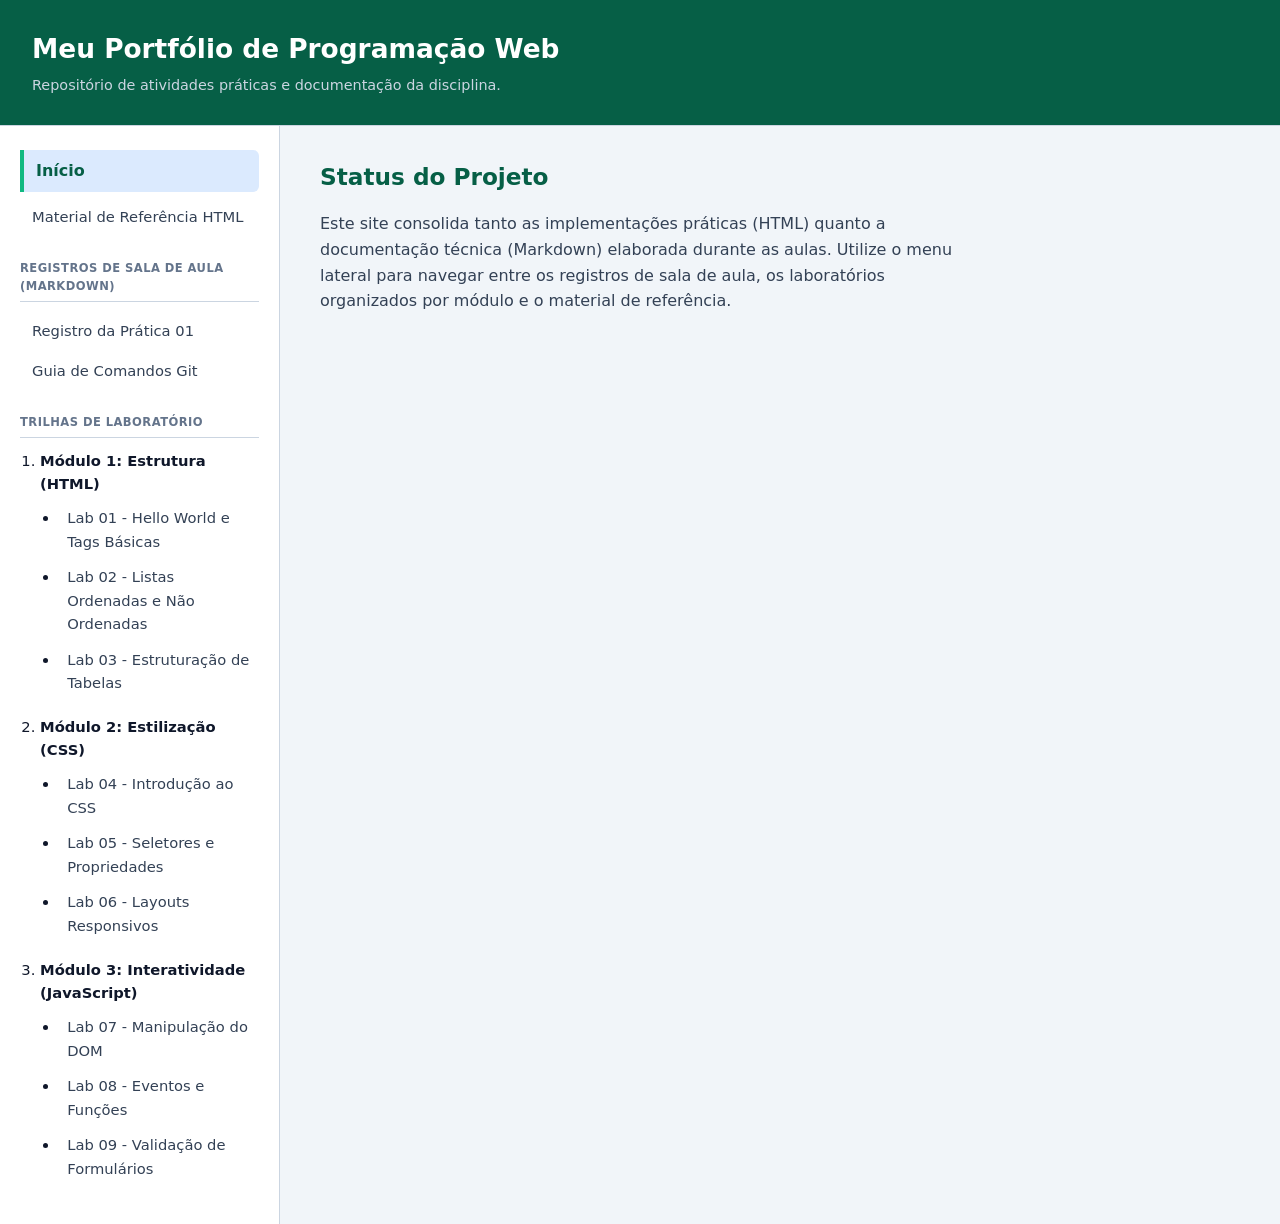
<file: index.html>
<!DOCTYPE html>
<html lang="pt-BR">
<head>
    <meta charset="UTF-8">
    <meta name="viewport" content="width=device-width, initial-scale=1.0">
    <title>Meu Portfólio de Programação Web</title>
    <link rel="stylesheet" href="css/style.css">
</head>
<body>

    <header>
        <h1>Meu Portfólio de Programação Web</h1>
        <p>Repositório de atividades práticas e documentação da disciplina.</p>
    </header>

    <nav aria-label="Menu Principal">
        <ul class="menu-principal">
            <li><strong class="ativo">Início</strong></li>
            <li><a href="referencias.html">Material de Referência HTML</a></li>
            
            <li class="secao-nav">
                <span class="titulo-secao">Registros de Sala de Aula (Markdown)</span>
                <ul class="lista-registros">
                    <li><a href="docs/md-semana01.html">Registro da Prática 01</a></li>
                    <li><a href="docs/comandos-git.html">Guia de Comandos Git</a></li>
                </ul>
            </li>

            <li class="secao-nav">
                <span class="titulo-secao">Trilhas de Laboratório</span>
                <ol class="lista-modulos">
                    <li><strong>Módulo 1: Estrutura (HTML)</strong>
                        <ul class="lista-labs">
                            <li><a href="Lab/01/index.html">Lab 01 - Hello World e Tags Básicas</a></li>
                            <li><a href="Lab/02/index.html">Lab 02 - Listas Ordenadas e Não Ordenadas</a></li>
                            <li><a href="Lab/03/index.html">Lab 03 - Estruturação de Tabelas</a></li>
                        </ul>
                    </li>
                    <li><strong>Módulo 2: Estilização (CSS)</strong>
                        <ul class="lista-labs">
                            <li><a href="Lab/04/index.html">Lab 04 - Introdução ao CSS</a></li>
                            <li><a href="Lab/05/index.html">Lab 05 - Seletores e Propriedades</a></li>
                            <li><a href="Lab/06/index.html">Lab 06 - Layouts Responsivos</a></li>
                        </ul>
                    </li>
                    <li><strong>Módulo 3: Interatividade (JavaScript)</strong>
                        <ul class="lista-labs">
                            <li><a href="Lab/07/index.html">Lab 07 - Manipulação do DOM</a></li>
                            <li><a href="Lab/08/index.html">Lab 08 - Eventos e Funções</a></li>
                            <li><a href="Lab/09/index.html">Lab 09 - Validação de Formulários</a></li>
                        </ul>
                    </li>
                </ol>
            </li>
        </ul>
    </nav>

    <hr>

    <main>
        <h2>Status do Projeto</h2>
        <p>Este site consolida tanto as implementações práticas (HTML) quanto a documentação técnica (Markdown) elaborada durante as aulas. Utilize o menu lateral para navegar entre os registros de sala de aula, os laboratórios organizados por módulo e o material de referência.</p>
    </main>

</body>
</html>
</file>
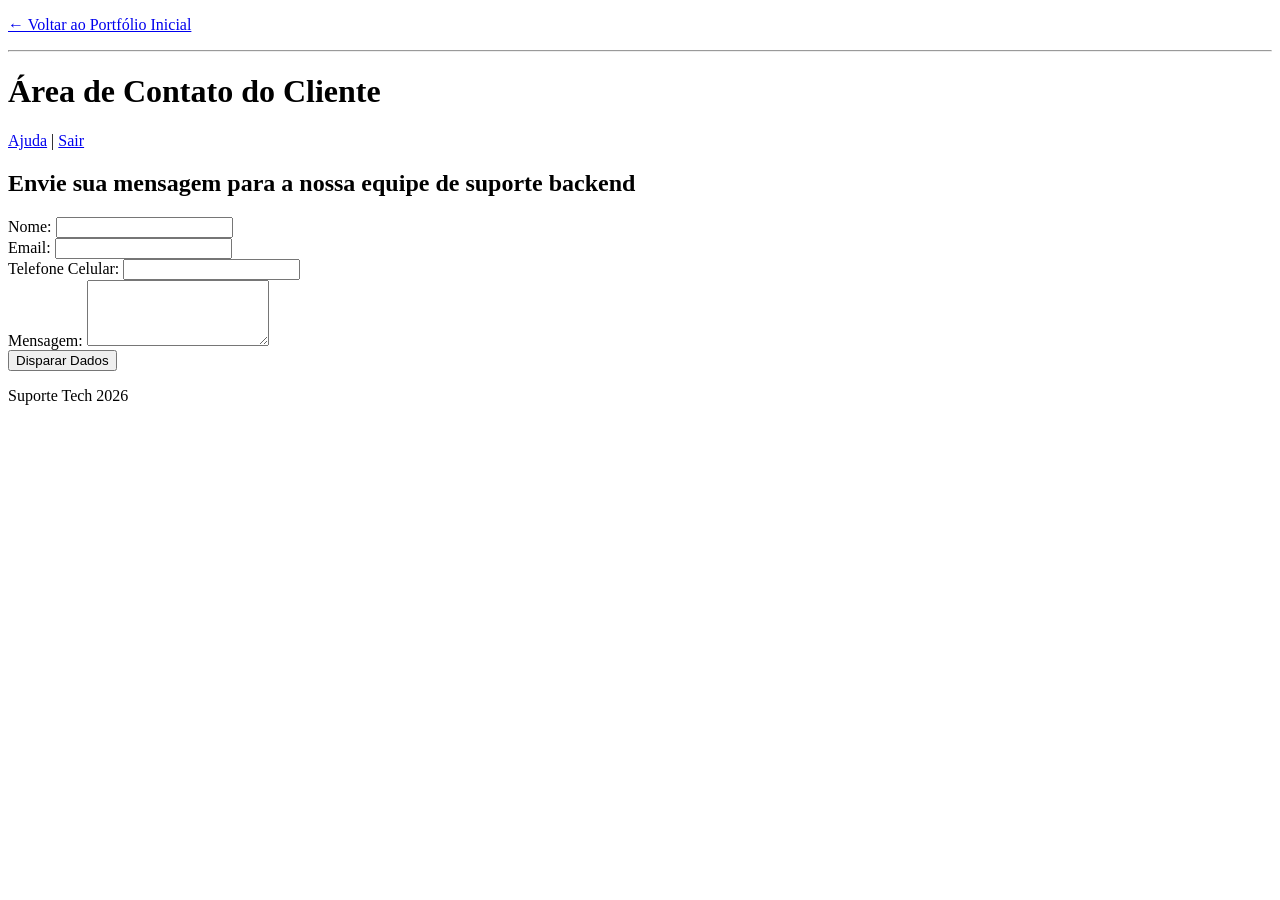
<file: Lab/01/index.html>
<!DOCTYPE HTML>
<html lang="pt-BR">
<head>
    <meta charset="UTF-8">
    <meta name="viewport" content="width=device-width, initial-scale=1.0">
    <meta name="description" content="O portal d IF Fluminense é o local de acesso de tods os alunos a informações do campus.">
    <title>Portal do IFF</title>
</head>
<body>
    <p><a href="../../index.html">&larr; Voltar ao Portfólio Inicial</a></p>
    <hr>
    <header>
        <h1>Área de Contato do Cliente</h1>
          <nav id = "menu">
            <a href="#">Ajuda</a> | <a href="#">Sair</a>
          </nav>
    </header>

    <main>
        <section>
           <h2>Envie sua mensagem para a nossa equipe de suporte backend</h2>
        
               <form action="/enviar" method="POST">

                  <article>
                    <label for="nome">Nome:</label>
                    <input type="text" id="nome" name="nome" required minlength="3">
                  </article>

                  <article>
                    <label for="email">Email:</label>
                    <input type="email" id="email" name="email" required minlength="5">
                  </article>

                  <article>
                    <label for="celular">Telefone Celular:</label>
                    <input type="tel" id="celular" name="celular"
                        minlength="11"                   
                        maxlength="11" 
                        required pattern="[0-9]{11}"
                        inputmode= "numeric"   
                        title="O celular deve conter exatamente 11 números, sem espaços ou traços (Ex: 11999999999)">
                  </article>

                  <article>
                    <label for="msg">Mensagem:</label>
                    <textarea id="msg" name="msg" rows="4" required></textarea>
                  </article>
              <button type="submit">Disparar Dados</button>
          </form>
        </section>
    </main>

    <footer>
        <p>Suporte Tech 2026<p>
    </footer>
</body>
</html>
</file>
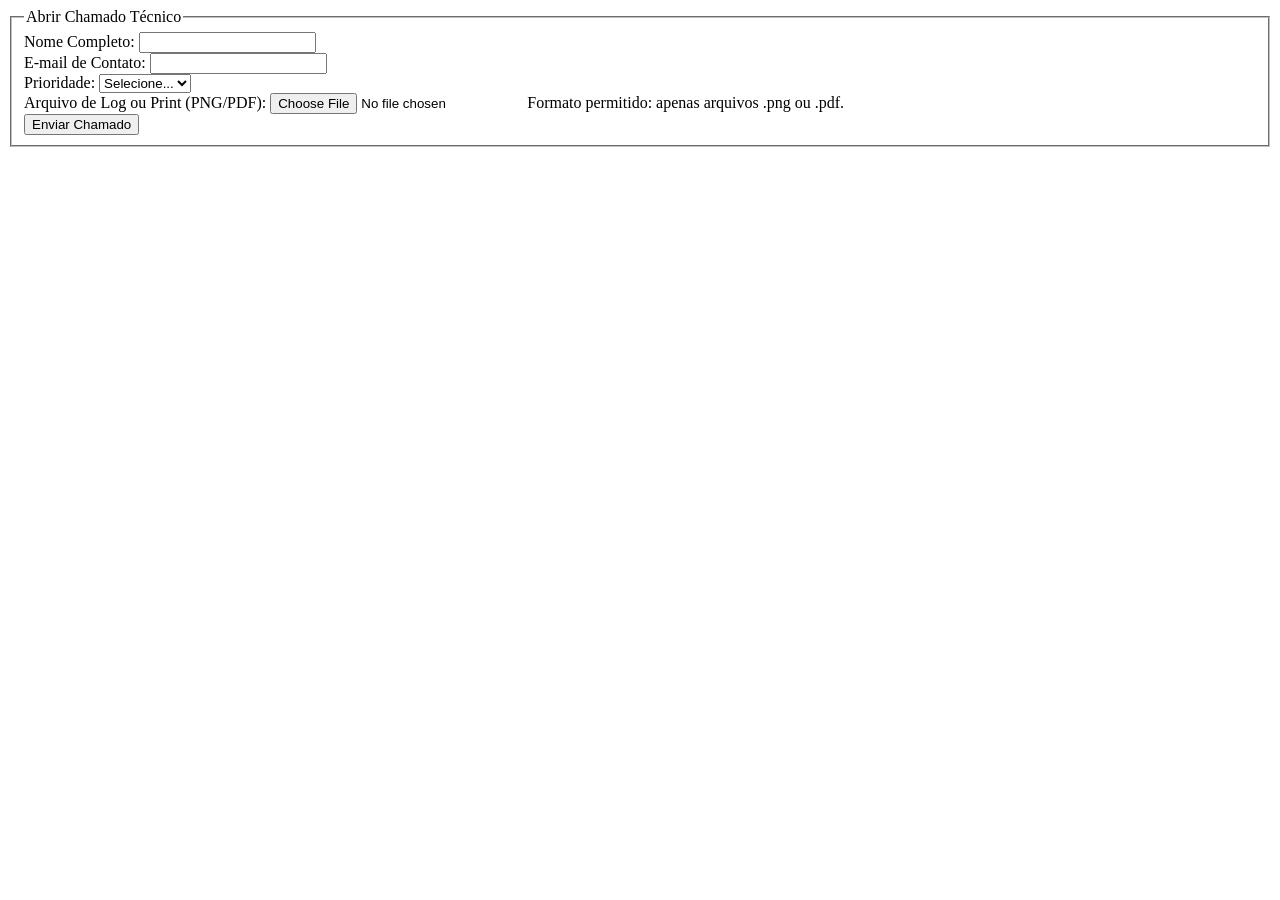
<file: Lab/04/index.html>
<!DOCTYPE html>
<html lang="pt-BR">
<head>
    <meta charset="UTF-8">
    <meta name="viewport" content="width=device-width, initial-scale=1.0">
    <title>Formulário de Suporte Técnico</title>
</head>
<body>

    <form action="https://httpbin.org/post" method="POST" enctype="multipart/form-data" class="box-suporte">
        <fieldset>
            <legend>Abrir Chamado Técnico</legend>
            
            <div class="campo">
                <label for="nome">Nome Completo:</label>
                <input type="text" id="nome" name="nome" required>
            </div>

            <div class="campo">
                <label for="email">E-mail de Contato:</label>
                <input type="email" id="email" name="email" required>
            </div>

            <div class="campo">
                <label for="prioridade">Prioridade:</label>
                <select id="prioridade" name="prioridade" required>
                    <option value="">Selecione...</option>
                    <option value="Baixa">Baixa</option>
                    <option value="Média">Média</option>
                    <option value="Alta">Alta</option>
                </select>
            </div>

            <div class="campo">
                <label for="anexo">Arquivo de Log ou Print (PNG/PDF):</label>
                <input 
                    type="file" 
                    id="anexo" 
                    name="anexo" 
                    accept="image/png,application/pdf" 
                    aria-describedby="ajuda-anexo" 
                    required
                >
                <span id="ajuda-anexo" class="instrucao">Formato permitido: apenas arquivos .png ou .pdf.</span>
            </div>

            <button type="submit">Enviar Chamado</button>
        </fieldset>
    </form>

</body>
</html>
</file>
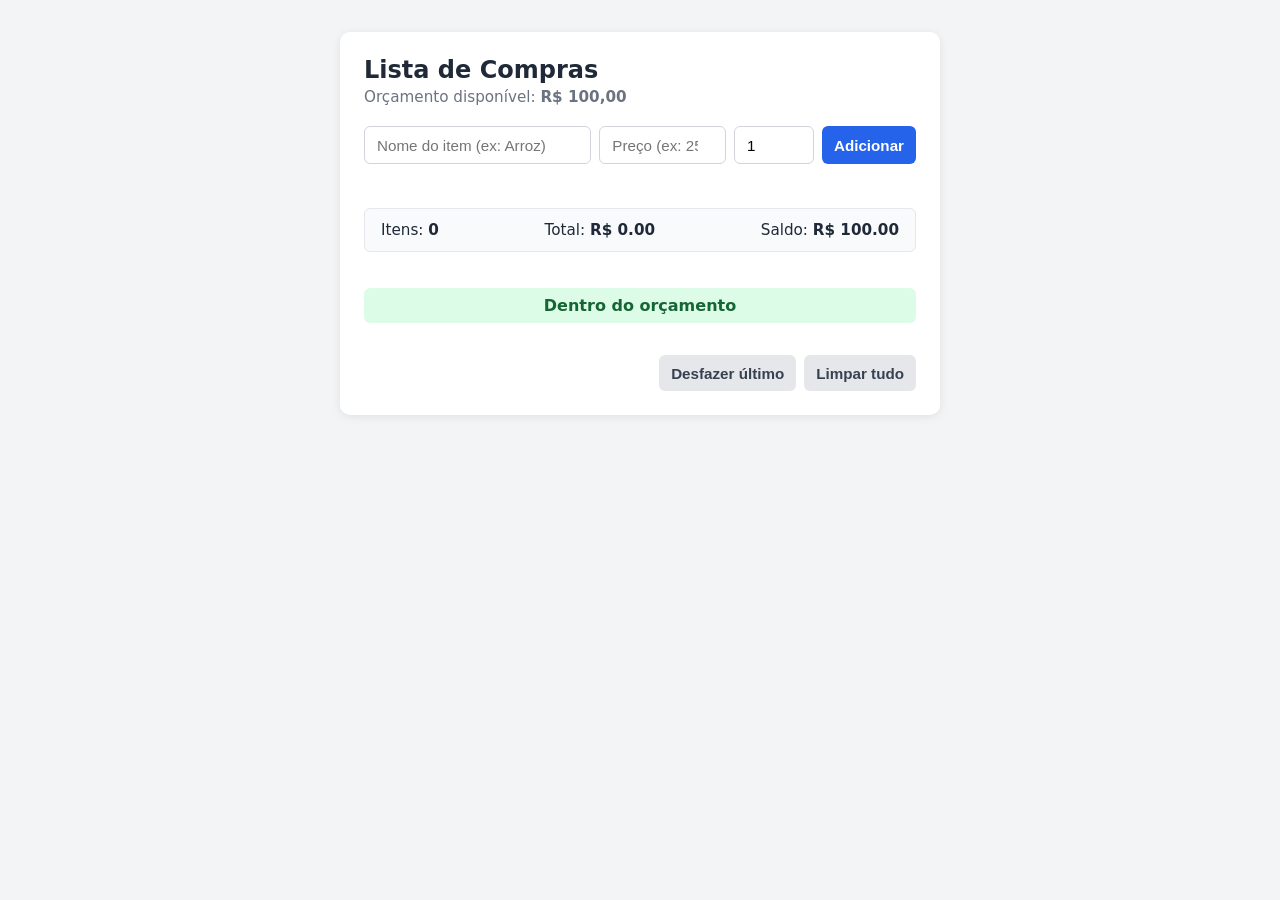
<file: Lab/05/index.html>
<!DOCTYPE html>
<html lang="pt-BR">
<head>
  <meta charset="UTF-8">
  <meta name="viewport" content="width=device-width, initial-scale=1.0">
  <title>Lista de Compras</title>
  <link rel="stylesheet" href="style.css">
</head>
<body>
  <main class="container">
    <header>
      <h1>Lista de Compras</h1>
      <p class="subtitulo">Orçamento disponível: <strong>R$ 100,00</strong></p>
    </header>

    <section class="formulario" aria-label="Adicionar item">
      <input
        type="text"
        id="nome"
        aria-label="Nome do item"
        placeholder="Nome do item (ex: Arroz)"
        autocomplete="off"
      >
      <input
        type="number"
        id="preco"
        aria-label="Preço unitário"
        placeholder="Preço (ex: 25.50)"
        step="0.01"
        min="0.01"
      >
      <input
        type="number"
        id="quantidade"
        aria-label="Quantidade"
        placeholder="Qtd"
        value="1"
        min="1"
        step="1"
      >
      <button type="button" id="btn-adicionar">Adicionar</button>
    </section>

    <p id="mensagem" class="mensagem" aria-live="polite"></p>

    <section class="resumo" aria-label="Resumo da compra">
      <div>Itens: <strong id="qtd-itens">0</strong></div>
      <div>Total: <strong id="total">R$ 0.00</strong></div>
      <div>Saldo: <strong id="saldo">R$ 100.00</strong></div>
    </section>

    <p id="desconto" class="desconto" aria-live="polite"></p>

    <p id="status-orcamento" class="status">Dentro do orçamento</p>

    <ul id="lista" class="lista"></ul>

    <div class="acoes">
      <button type="button" id="btn-desfazer" class="btn-secundario">Desfazer último</button>
      <button type="button" id="btn-limpar" class="btn-secundario">Limpar tudo</button>
    </div>
  </main>

  <script defer src="app.js"></script>
</body>
</html>
</file>
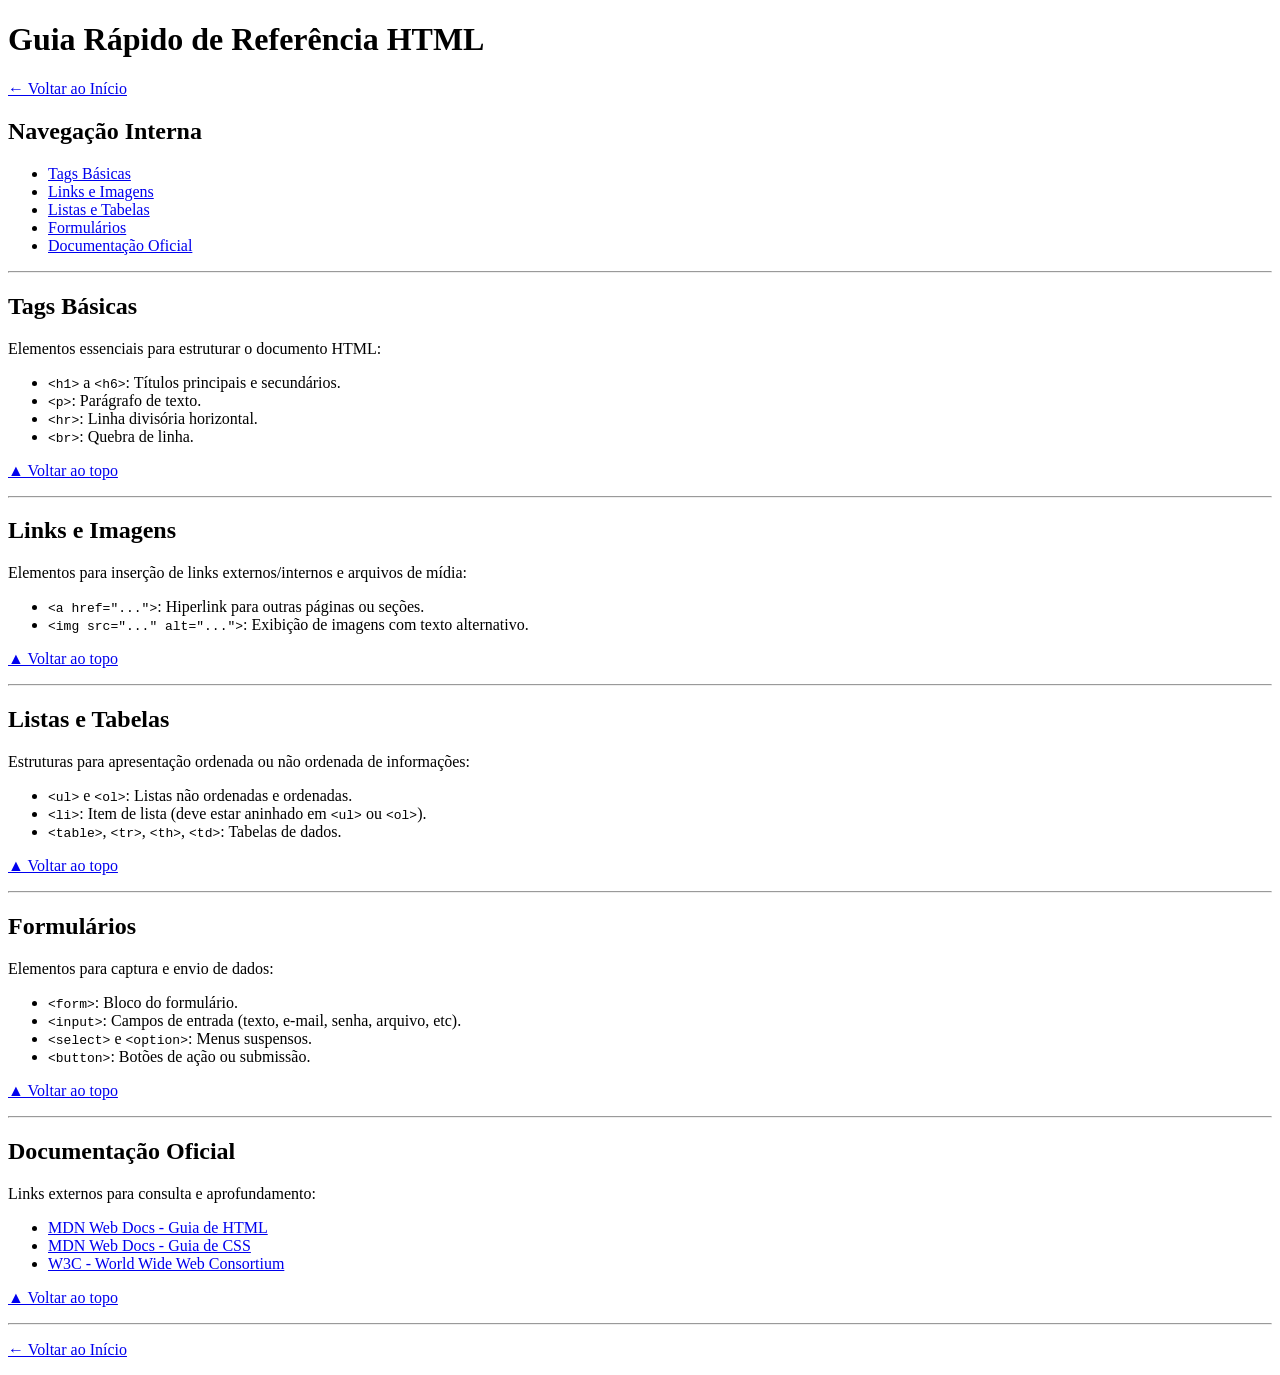
<file: referencias.html>
<!DOCTYPE html>
<html lang="pt-BR">
<head>
    <meta charset="UTF-8">
    <meta name="viewport" content="width=device-width, initial-scale=1.0">
    <title>Material de Referência HTML</title>
</head>
<body id="topo">

    <header>
        <h1>Guia Rápido de Referência HTML</h1>
        <p><a href="index.html">← Voltar ao Início</a></p>
    </header>

    <nav>
        <h2>Navegação Interna</h2>
        <ul>
            <li><a href="#tags-basicas">Tags Básicas</a></li>
            <li><a href="#links-imagens">Links e Imagens</a></li>
            <li><a href="#listas-tabelas">Listas e Tabelas</a></li>
            <li><a href="#formularios">Formulários</a></li>
            <li><a href="#documentacao-oficial">Documentação Oficial</a></li>
        </ul>
    </nav>

    <hr>

    <main>
        <section id="tags-basicas">
            <h2>Tags Básicas</h2>
            <p>Elementos essenciais para estruturar o documento HTML:</p>
            <ul>
                <li><code>&lt;h1&gt;</code> a <code>&lt;h6&gt;</code>: Títulos principais e secundários.</li>
                <li><code>&lt;p&gt;</code>: Parágrafo de texto.</li>
                <li><code>&lt;hr&gt;</code>: Linha divisória horizontal.</li>
                <li><code>&lt;br&gt;</code>: Quebra de linha.</li>
            </ul>
            <p><a href="#topo">▲ Voltar ao topo</a></p>
        </section>

        <hr>

        <section id="links-imagens">
            <h2>Links e Imagens</h2>
            <p>Elementos para inserção de links externos/internos e arquivos de mídia:</p>
            <ul>
                <li><code>&lt;a href="..."&gt;</code>: Hiperlink para outras páginas ou seções.</li>
                <li><code>&lt;img src="..." alt="..."&gt;</code>: Exibição de imagens com texto alternativo.</li>
            </ul>
            <p><a href="#topo">▲ Voltar ao topo</a></p>
        </section>

        <hr>

        <section id="listas-tabelas">
            <h2>Listas e Tabelas</h2>
            <p>Estruturas para apresentação ordenada ou não ordenada de informações:</p>
            <ul>
                <li><code>&lt;ul&gt;</code> e <code>&lt;ol&gt;</code>: Listas não ordenadas e ordenadas.</li>
                <li><code>&lt;li&gt;</code>: Item de lista (deve estar aninhado em <code>&lt;ul&gt;</code> ou <code>&lt;ol&gt;</code>).</li>
                <li><code>&lt;table&gt;</code>, <code>&lt;tr&gt;</code>, <code>&lt;th&gt;</code>, <code>&lt;td&gt;</code>: Tabelas de dados.</li>
            </ul>
            <p><a href="#topo">▲ Voltar ao topo</a></p>
        </section>

        <hr>

        <section id="formularios">
            <h2>Formulários</h2>
            <p>Elementos para captura e envio de dados:</p>
            <ul>
                <li><code>&lt;form&gt;</code>: Bloco do formulário.</li>
                <li><code>&lt;input&gt;</code>: Campos de entrada (texto, e-mail, senha, arquivo, etc).</li>
                <li><code>&lt;select&gt;</code> e <code>&lt;option&gt;</code>: Menus suspensos.</li>
                <li><code>&lt;button&gt;</code>: Botões de ação ou submissão.</li>
            </ul>
            <p><a href="#topo">▲ Voltar ao topo</a></p>
        </section>

        <hr>

        <section id="documentacao-oficial">
            <h2>Documentação Oficial</h2>
            <p>Links externos para consulta e aprofundamento:</p>
            <ul>
                <li><a href="https://developer.mozilla.org/pt-BR/docs/Web/HTML" target="_blank" rel="noopener noreferrer">MDN Web Docs - Guia de HTML</a></li>
                <li><a href="https://developer.mozilla.org/pt-BR/docs/Web/CSS" target="_blank" rel="noopener noreferrer">MDN Web Docs - Guia de CSS</a></li>
                <li><a href="https://www.w3.org/" target="_blank" rel="noopener noreferrer">W3C - World Wide Web Consortium</a></li>
            </ul>
            <p><a href="#topo">▲ Voltar ao topo</a></p>
        </section>
    </main>

    <hr>

    <footer>
        <p><a href="index.html">← Voltar ao Início</a></p>
    </footer>

</body>
</html>
</file>
<file: css/style.css>
/* Variáveis globais de cores */
:root {
    --cor-primaria: #065F46;
    --cor-destaque: #10B981;
    --cor-ativo-fundo: #dbeafe;
    --cor-fundo: #f1f5f9;
    --cor-superficie: #ffffff;
    --cor-texto: #334155;
    --cor-texto-suave: #64748b;
    --cor-borda: #cbd5e1;
}

/* Reset global de Box Model */
*,
*::before,
*::after {
    box-sizing: border-box;
}

/* Tipografia herdada e Layout Macro com CSS Grid */
body {
    margin: 0;
    font-family: system-ui, -apple-system, BlinkMacSystemFont, "Segoe UI", Roboto, sans-serif;
    color: var(--cor-texto);
    background-color: var(--cor-fundo);
    line-height: 1.6;

    display: grid;
    min-height: 100vh;
    grid-template-columns: 280px 1fr;
    grid-template-rows: auto 1fr;
    grid-template-areas:
        "header header"
        "nav    main";
}

/* Oculta o divisor hr exclusivamente via CSS */
hr {
    display: none;
}

/* Cabeçalho superior */
header {
    grid-area: header;
    background-color: var(--cor-primaria);
    color: #ffffff;
    padding: 1.75rem 2rem;
    border-bottom: 1px solid var(--cor-borda);
}

header h1 {
    margin: 0 0 0.25rem 0;
    font-size: 1.65rem;
}

header p {
    margin: 0;
    font-size: 0.9rem;
    color: #cbd5e1;
}

/* Barra lateral de navegação */
nav {
    grid-area: nav;
    background-color: var(--cor-superficie);
    border-right: 1px solid var(--cor-borda);
    padding: 1.5rem 1.25rem;
}

/* Remoção dos marcadores apenas na lista raiz da navegação */
.menu-principal {
    list-style: none;
    padding-left: 0;
    margin: 0;
}

.menu-principal > li {
    margin-bottom: 0.4rem;
}

/* Destaque do item ativo (Início) */
.ativo {
    display: block;
    background-color: var(--cor-ativo-fundo);
    color: var(--cor-primaria);
    border-left: 4px solid var(--cor-destaque);
    padding: 0.5rem 0.75rem;
    border-radius: 0 6px 6px 0;
    font-weight: 600;
}

/* Links dentro da nav e efeito :hover */
nav a {
    display: block;
    color: var(--cor-texto);
    text-decoration: none;
    padding: 0.4rem 0.75rem;
    border-radius: 6px;
    font-size: 0.92rem;
    transition: background-color 0.15s ease, color 0.15s ease;
}

nav a:hover {
    background-color: var(--cor-fundo);
    color: var(--cor-primaria);
}

/* Títulos das seções internas do menu */
.secao-nav {
    margin-top: 1.5rem;
}

.titulo-secao {
    display: block;
    font-size: 0.72rem;
    font-weight: 700;
    text-transform: uppercase;
    letter-spacing: 0.04em;
    color: var(--cor-texto-suave);
    border-bottom: 1px solid var(--cor-borda);
    padding-bottom: 0.35rem;
    margin-bottom: 0.65rem;
}

/* Hierarquia das listas aninhadas (Registros e Módulos/Labs) */
.lista-registros {
    list-style: none;
    padding-left: 0;
}

.lista-registros li {
    margin-bottom: 0.25rem;
}

.lista-modulos {
    padding-left: 1.25rem;
    margin: 0;
}

.lista-modulos > li {
    margin-bottom: 1rem;
    font-size: 0.92rem;
    color: #0f172a;
}

.lista-labs {
    list-style-type: disc;
    padding-left: 1.2rem;
    margin-top: 0.4rem;
}

.lista-labs li {
    margin-bottom: 0.25rem;
}

.lista-labs a {
    padding: 0.25rem 0.5rem;
}

/* Conteúdo principal à direita */
main {
    grid-area: main;
    padding: 2rem 2.5rem;
}

main h2 {
    margin-top: 0;
    margin-bottom: 1rem;
    font-size: 1.45rem;
    color: var(--cor-primaria);
}

main p {
    max-width: 65ch;
    margin-top: 0;
}

/* Responsividade (Mobile) */
@media (max-width: 768px) {
    body {
        grid-template-columns: 1fr;
        grid-template-rows: auto auto 1fr;
        grid-template-areas:
            "header"
            "nav"
            "main";
    }

    nav {
        border-right: none;
        border-bottom: 1px solid var(--cor-borda);
    }

    main {
        padding: 1.5rem;
    }
}
</file>
<file: Lab/05/style.css>
* {
  box-sizing: border-box;
  margin: 0;
  padding: 0;
}

body {
  font-family: system-ui, -apple-system, sans-serif;
  background: #f3f4f6;
  color: #1f2937;
  padding: 2rem 1rem;
}

.container {
  max-width: 600px;
  margin: 0 auto;
  background: #ffffff;
  padding: 1.5rem;
  border-radius: 10px;
  box-shadow: 0 2px 10px rgba(0, 0, 0, 0.08);
}

h1 {
  font-size: 1.5rem;
  margin-bottom: 0.25rem;
}

.subtitulo {
  color: #6b7280;
  margin-bottom: 1.25rem;
  font-size: 0.95rem;
}

.formulario {
  display: flex;
  gap: 0.5rem;
  flex-wrap: wrap;
  margin-bottom: 0.75rem;
}

input,
button {
  padding: 0.6rem 0.75rem;
  border: 1px solid #d1d5db;
  border-radius: 6px;
  font-size: 0.95rem;
}

#nome {
  flex: 2;
  min-width: 170px;
}

#preco {
  flex: 1;
  min-width: 110px;
}

#quantidade {
  width: 80px;
}

button {
  cursor: pointer;
  background: #2563eb;
  color: #ffffff;
  border: none;
  font-weight: 600;
}

button:hover {
  opacity: 0.92;
}

.btn-secundario {
  background: #e5e7eb;
  color: #374151;
}

.mensagem {
  min-height: 1.25rem;
  color: #dc2626;
  font-size: 0.9rem;
  margin-bottom: 0.75rem;
}

.resumo {
  display: flex;
  justify-content: space-between;
  background: #f9fafb;
  border: 1px solid #e5e7eb;
  padding: 0.75rem 1rem;
  border-radius: 6px;
  margin-bottom: 0.5rem;
  font-size: 0.95rem;
}

.desconto {
  min-height: 1.25rem;
  text-align: center;
  color: #047857;
  font-size: 0.9rem;
  font-weight: 600;
  margin-bottom: 0.5rem;
}

.status {
  text-align: center;
  padding: 0.5rem;
  border-radius: 6px;
  background: #dcfce7;
  color: #166534;
  font-weight: 600;
  margin-bottom: 1rem;
}

.status.alerta {
  background: #fee2e2;
  color: #991b1b;
}

.lista {
  list-style: none;
  display: flex;
  flex-direction: column;
  gap: 0.45rem;
  margin-bottom: 1rem;
}

.lista li {
  padding: 0.65rem 0.85rem;
  border: 1px solid #e5e7eb;
  border-radius: 6px;
  background: #ffffff;
}

.acoes {
  display: flex;
  justify-content: flex-end;
  gap: 0.5rem;
}
</file>
